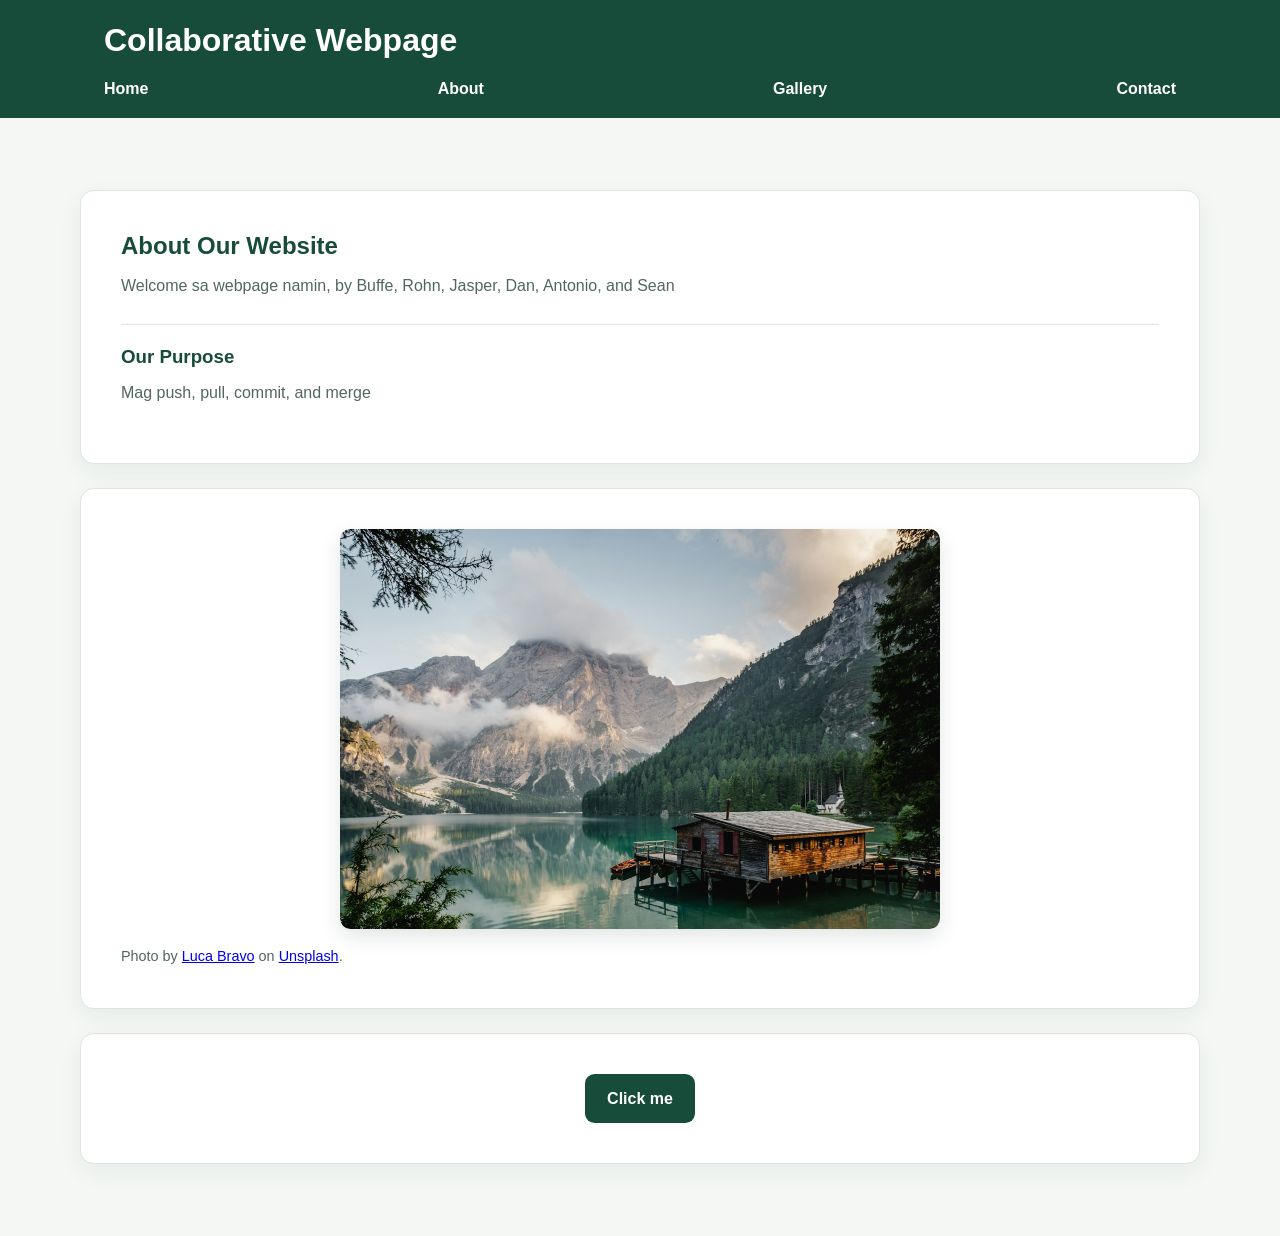
<file: index.html>
<!doctype html>
<html lang="en">
<head>
  <meta charset="utf-8">
  <meta name="viewport" content="width=device-width, initial-scale=1">
  <title>Collaborative Webpage</title>
  <!-- Styler: put CSS in style.css -->
  <link rel="stylesheet" href="style.css">
</head>
<body>

  <!-- ===== Header Designer: title + navigation bar ===== -->
  <header>
    <h1>Collaborative Webpage</h1>
    <nav aria-label="Main navigation">
      <a href="#">Home</a>
      <a href="#content">About</a>
      <a href="#images">Gallery</a>
      <a href="#button">Contact</a>
    </nav>
  </header>

  <main>
    <!-- ===== Content Creator: article / paragraph section ===== -->
    <section id="content">
      <h2>About Our Website</h2>
      <p>
        Welcome sa webpage namin, by Buffe, Rohn, Jasper, Dan, Antonio, and Sean
      </p>

      <article>
        <h3>Our Purpose</h3>
        <p>
          Mag push, pull, commit, and merge
        </p>
      </article>
    </section>

    <!-- ===== Image Manager: image(s) with attribution ===== -->
    <section id="images">
      <figure>
        <img src="images/lago-di-braies.jpg" alt="A wooden boathouse beside a turquoise alpine lake, with forested mountains in the background." width="600">
        <figcaption>
          Photo by <a href="https://unsplash.com/@lucabravo" target="_blank" rel="noopener noreferrer">Luca Bravo</a> on
          <a href="https://unsplash.com/" target="_blank" rel="noopener noreferrer">Unsplash</a>.
        </figcaption>
      </figure>
    </section>

    <!-- ===== Button Maker: functional button ===== -->
    <section id="button">
      <button id="button-action" type="button">Click me</button>
    </section>
  </main>

  <!-- Button Maker: put JavaScript in script.js -->
  <script src="script.js"></script>
</body>
</html>
</file>
<file: style.css>
:root {
  color-scheme: light;
  font-family: "Segoe UI", Roboto, Helvetica, Arial, sans-serif;
  color: #1c2d28;
  background: #f4f7f4;
  font-synthesis: none;
  text-rendering: optimizeLegibility;
  -webkit-font-smoothing: antialiased;

  --color-forest: #174b3a;
  --color-forest-hover: #103a2c;
  --color-ink: #1c2d28;
  --color-muted: #53665f;
  --color-surface: #ffffff;
  --color-border: #dce6df;
  --content-width: 70rem;
  --radius: 0.85rem;
}

* {
  box-sizing: border-box;
}

body {
  min-width: 20rem;
  min-height: 100vh;
  margin: 0;
  line-height: 1.65;
  background: #f4f7f4;
  color: var(--color-ink);
}

header {
  background: var(--color-forest);
  color: #fff;
}

header h1 {
  max-width: var(--content-width);
  margin: 0 auto;
  padding: 1.25rem 1.5rem 0;
  color: #fff;
}

nav,
.navbar {
  display: flex;
  align-items: center;
  justify-content: space-between;
  gap: 1rem;
  max-width: var(--content-width);
  margin: 0 auto;
  padding: 1rem 1.5rem;
}

nav a,
.navbar a {
  color: inherit;
  font-weight: 600;
  text-decoration: none;
  text-underline-offset: 0.2em;
  transition: color 160ms ease;
}

nav a:hover,
.navbar a:hover {
  color: #c8ead5;
  text-decoration: underline;
}

main {
  width: min(100% - 2rem, var(--content-width));
  margin: clamp(2rem, 6vw, 4.5rem) auto;
}

section {
  margin-block: 1.5rem;
  padding: clamp(1.25rem, 4vw, 2.5rem);
  border: 1px solid var(--color-border);
  border-radius: var(--radius);
  background: var(--color-surface);
  box-shadow: 0 0.5rem 1.5rem rgb(28 45 40 / 6%);
}

h1,
h2,
h3 {
  margin: 0 0 0.75rem;
  color: var(--color-forest);
  line-height: 1.25;
}

p {
  margin: 0 0 1rem;
  color: var(--color-muted);
}

article {
  margin-top: 1.5rem;
  padding-top: 1.25rem;
  border-top: 1px solid var(--color-border);
}

#images {
  display: grid;
  grid-template-columns: repeat(auto-fit, minmax(min(100%, 16rem), 1fr));
  gap: 1.5rem;
}

img {
  display: block;
  max-width: 100%;
  height: auto;
  margin: 0 auto 1rem;
  border-radius: calc(var(--radius) - 0.2rem);
  box-shadow: 0 0.5rem 1.25rem rgb(28 45 40 / 12%);
}

figure {
  margin: 0;
}

figcaption {
  color: var(--color-muted);
  font-size: 0.9rem;
}

#button {
  text-align: center;
}

button,
.btn {
  display: inline-flex;
  min-height: 2.75rem;
  align-items: center;
  justify-content: center;
  padding: 0.7rem 1.4rem;
  border: 0;
  border-radius: 0.6rem;
  background: var(--color-forest);
  color: #fff;
  font: inherit;
  font-weight: 700;
  text-decoration: none;
  cursor: pointer;
  transition: background-color 160ms ease, transform 160ms ease;
}

button:hover,
.btn:hover {
  background: var(--color-forest-hover);
  transform: translateY(-1px);
}

button:focus-visible,
.btn:focus-visible,
nav a:focus-visible,
.navbar a:focus-visible {
  outline: 3px solid #e7b95d;
  outline-offset: 3px;
}

@media (max-width: 40rem) {
  nav,
  .navbar {
    flex-wrap: wrap;
    padding-inline: 1rem;
  }
}

@media (prefers-reduced-motion: reduce) {
  *,
  *::before,
  *::after {
    scroll-behavior: auto !important;
    transition-duration: 0.01ms !important;
  }
}
</file>
